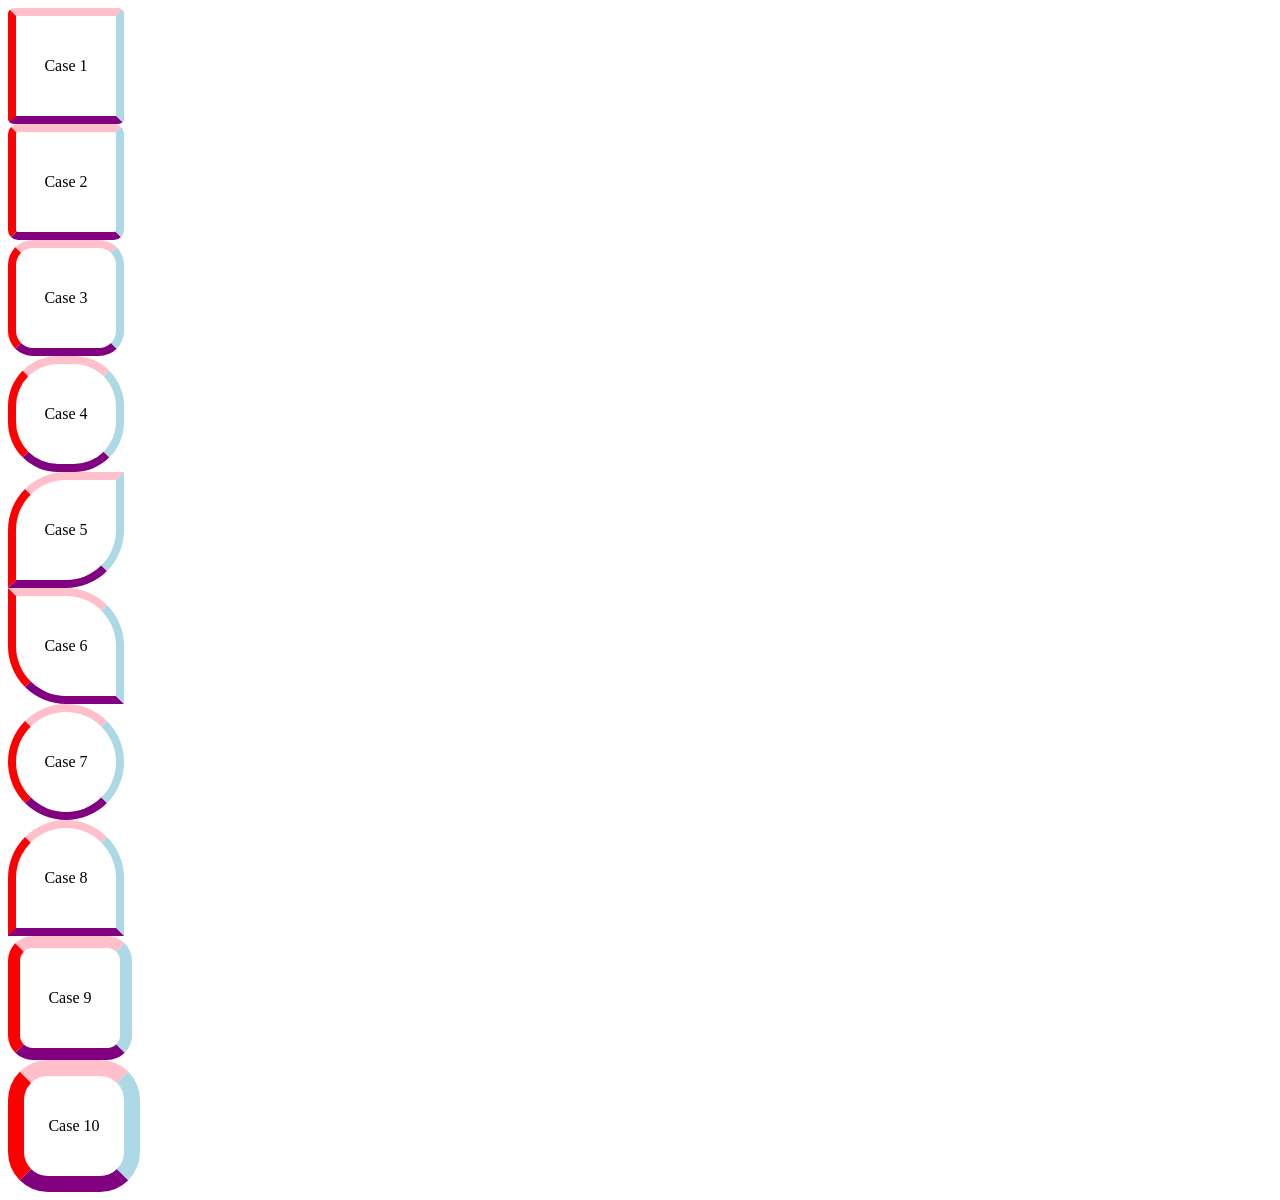
<file: test.html>
<!DOCTYPE html>
<html lang="en">
<head>
  <meta charset="UTF-8">
  <title>Assignment 3</title>
  <link rel="stylesheet" href="Css.css">
</head>
<body>
    <div class="case1">Case 1</div>
    <div class="case2">Case 2</div>
    <div class="case3">Case 3</div>
    <div class="case4">Case 4</div>
    <div class="case5">Case 5</div>
    <div class="case6">Case 6</div>
    <div class="case7">Case 7</div>
    <div class="case8">Case 8</div>
    <div class="case9">Case 9</div>
    <div class="case10">Case 10</div>
</body>
</html>
</file>
<file: Css.css>
.case1 {
  width: 100px;
  height: 100px;
  background: white;
  border-top: 8px solid pink;
  border-right: 8px solid lightblue;
  border-bottom: 8px solid purple;
  border-left: 8px solid red;
  border-radius: 6px;
  display: flex;
  align-items: center;
  justify-content: center;
}

.case2 {
  width: 100px;
  height: 100px;
  background: white;
  border-top: 8px solid pink;
  border-right: 8px solid lightblue;
  border-bottom: 8px solid purple;
  border-left: 8px solid red;
  border-radius: 10px;
  display: flex;
  align-items: center;
  justify-content: center;
}

.case3 {
  width: 100px;
  height: 100px;
  background: white;
  border-top: 8px solid pink;
  border-right: 8px solid lightblue;
  border-bottom: 8px solid purple;
  border-left: 8px solid red;
  border-radius: 25px;
  display: flex;
  align-items: center;
  justify-content: center;
}

.case4 {
  width: 100px;
  height: 100px;
  background: white;
  border-top: 8px solid pink;
  border-right: 8px solid lightblue;
  border-bottom: 8px solid purple;
  border-left: 8px solid red;
  border-radius: 50px;
  display: flex;
  align-items: center;
  justify-content: center;
}

.case5 {
  width: 100px;
  height: 100px;
  background: white;
  border-top: 8px solid pink;
  border-right: 8px solid lightblue;
  border-bottom: 8px solid purple;
  border-left: 8px solid red;
  border-radius: 50% 0 50% 0;
  display: flex;
  align-items: center;
  justify-content: center;
}

.case6 {
  width: 100px;
  height: 100px;
  background: white;
  border-top: 8px solid pink;
  border-right: 8px solid lightblue;
  border-bottom: 8px solid purple;
  border-left: 8px solid red;
  border-radius: 0 50% 0 50%;
  display: flex;
  align-items: center;
  justify-content: center;
}

.case7 {
  width: 100px;
  height: 100px;
  background: white;
  border-top: 8px solid pink;
  border-right: 8px solid lightblue;
  border-bottom: 8px solid purple;
  border-left: 8px solid red;
  border-radius: 50%;
  display: flex;
  align-items: center;
  justify-content: center;
}

.case8 {
  width: 100px;
  height: 100px;
  background: white;
  border-top: 8px solid pink;
  border-right: 8px solid lightblue;
  border-bottom: 8px solid purple;
  border-left: 8px solid red;
  border-radius: 50% 50% 0 0;
  display: flex;
  align-items: center;
  justify-content: center;
}

.case9 {
  width: 100px;
  height: 100px;
  background: white;
  border-top: 12px solid pink;
  border-right: 12px solid lightblue;
  border-bottom: 12px solid purple;
  border-left: 12px solid red;
  border-radius: 20%;
  display: flex;
  align-items: center;
  justify-content: center;
}

.case10 {
  width: 100px;
  height: 100px;
  background: white;
  border-top: 16px solid pink;
  border-right: 16px solid lightblue;
  border-bottom: 16px solid purple;
  border-left: 16px solid red;
  border-radius: 40px;
  display: flex;
  align-items: center;
  justify-content: center;
}
</file>
